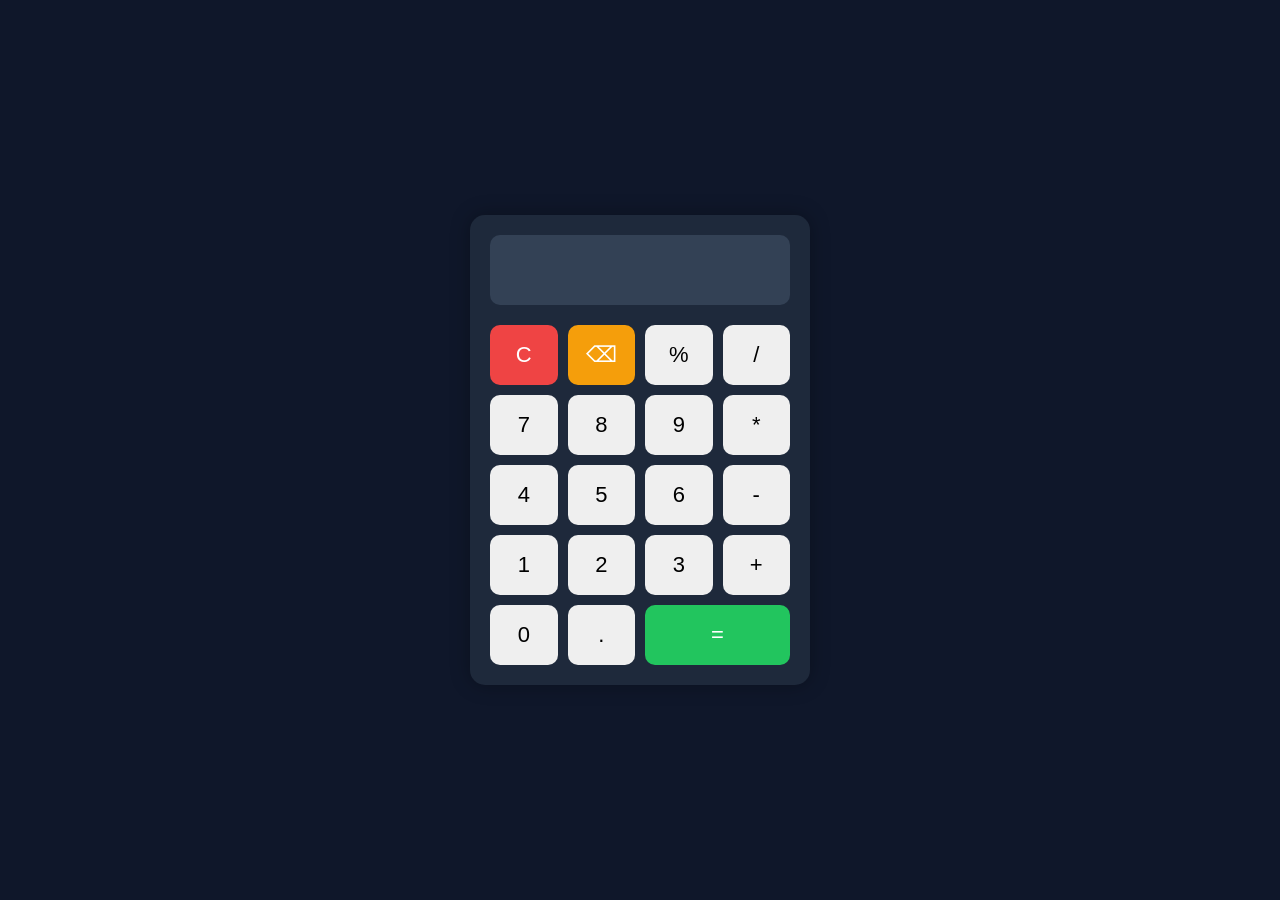
<file: task_3/index.html>
<!DOCTYPE html>
<html lang="en">

<head>
    <meta charset="UTF-8">
    <meta name="viewport" content="width=device-width, initial-scale=1.0">
    <title>Calculator</title>
    <link rel="stylesheet" href="style.css">
</head>

<body>

    <div class="calculator">

        <input type="text" id="display" readonly>

        <div class="buttons">

            <button class="clear">C</button>
            <button class="delete">⌫</button>
            <button>%</button>
            <button>/</button>

            <button>7</button>
            <button>8</button>
            <button>9</button>
            <button>*</button>

            <button>4</button>
            <button>5</button>
            <button>6</button>
            <button>-</button>

            <button>1</button>
            <button>2</button>
            <button>3</button>
            <button>+</button>

            <button>0</button>
            <button>.</button>
            <button class="equals">=</button>

        </div>

    </div>

    <script src="script.js"></script>

</body>

</html>
</file>
<file: task_3/style.css>
* {
    margin: 0;
    padding: 0;
    box-sizing: border-box;
    font-family: Arial, Helvetica, sans-serif;
}

body {
    background: #0f172a;
    display: flex;
    justify-content: center;
    align-items: center;
    height: 100vh;
}

.calculator {
    background: #1e293b;
    padding: 20px;
    border-radius: 15px;
    width: 340px;
    box-shadow: 0 0 20px rgba(0, 0, 0, .3);
}

#display {
    width: 100%;
    height: 70px;
    font-size: 30px;
    text-align: right;
    padding: 10px;
    border: none;
    border-radius: 10px;
    margin-bottom: 20px;
    background: #334155;
    color: white;
}

.buttons {
    display: grid;
    grid-template-columns: repeat(4, 1fr);
    gap: 10px;
}

button {
    height: 60px;
    border: none;
    border-radius: 10px;
    font-size: 22px;
    cursor: pointer;
    transition: .2s;
}

button:hover {
    transform: scale(.97);
}

.equals {
    grid-column: span 2;
    background: #22c55e;
    color: white;
}

.clear {
    background: #ef4444;
    color: white;
}

.delete {
    background: #f59e0b;
    color: white;
}
</file>
